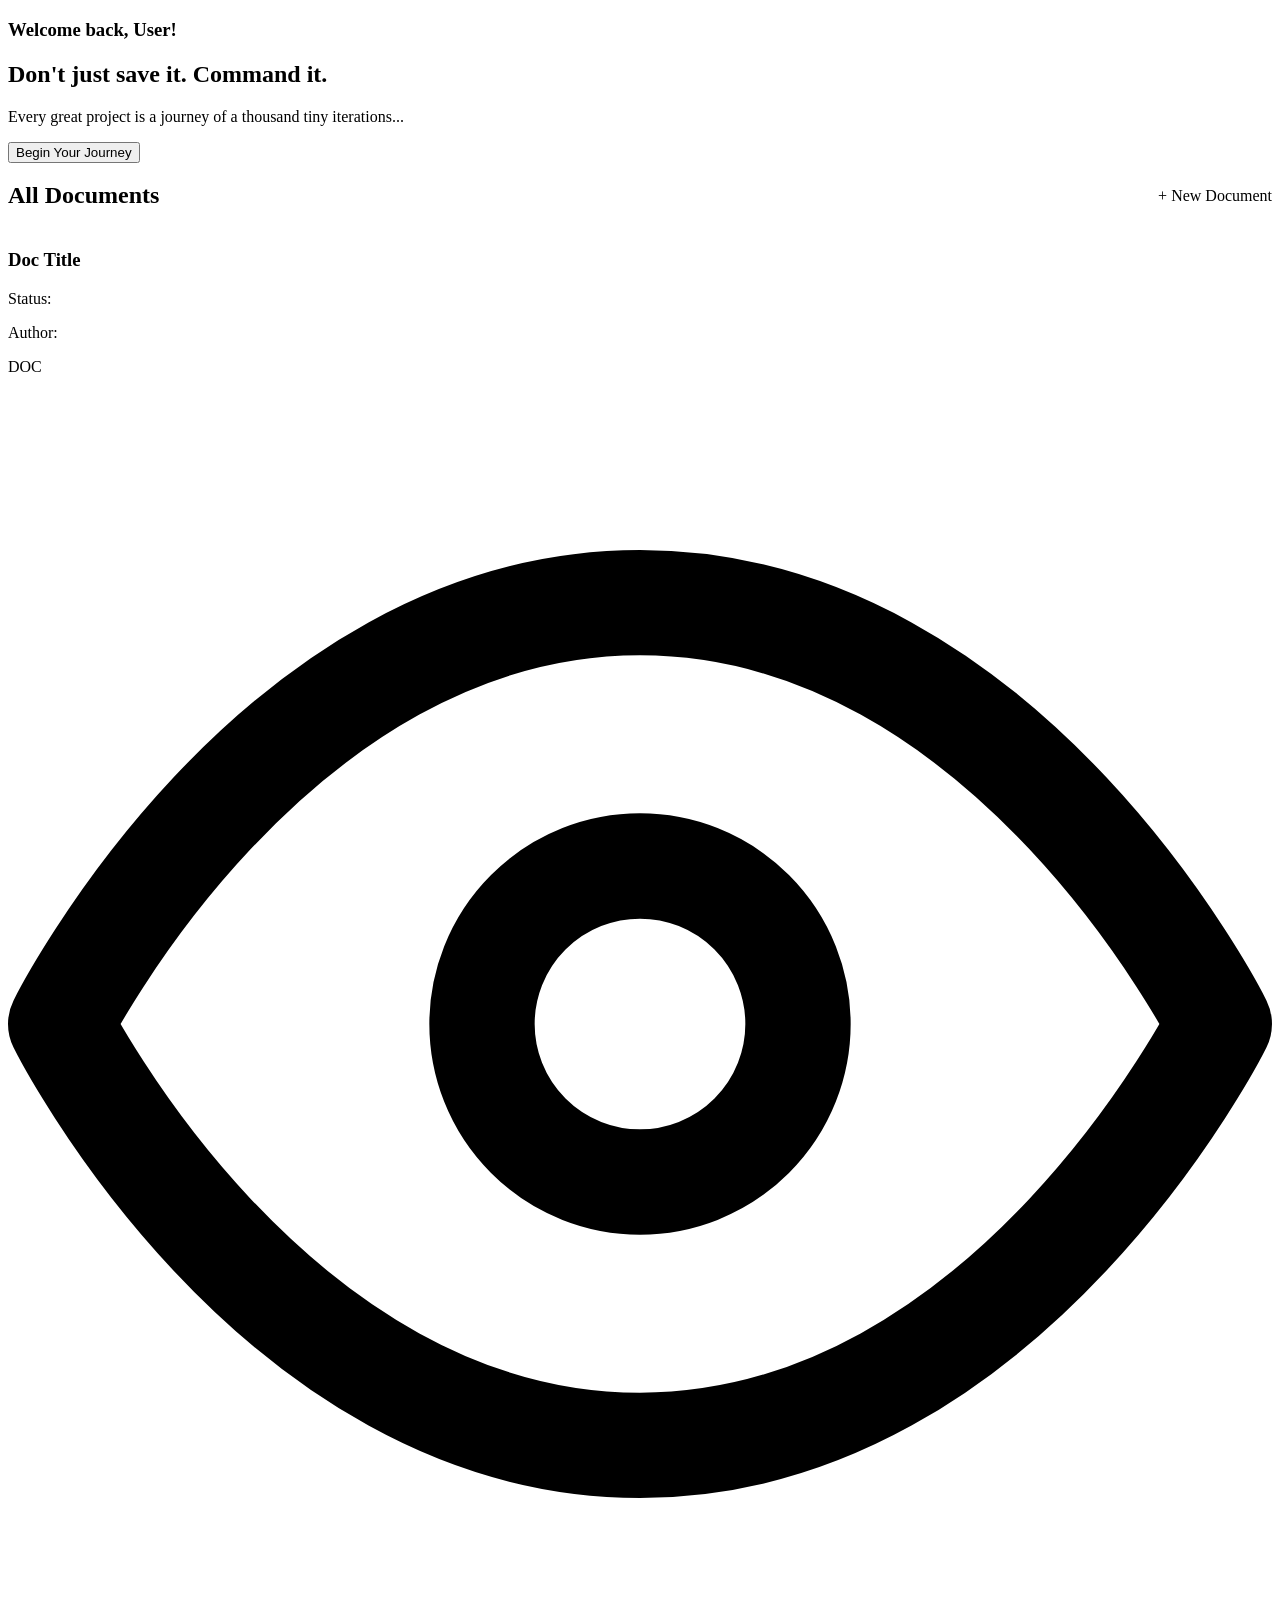
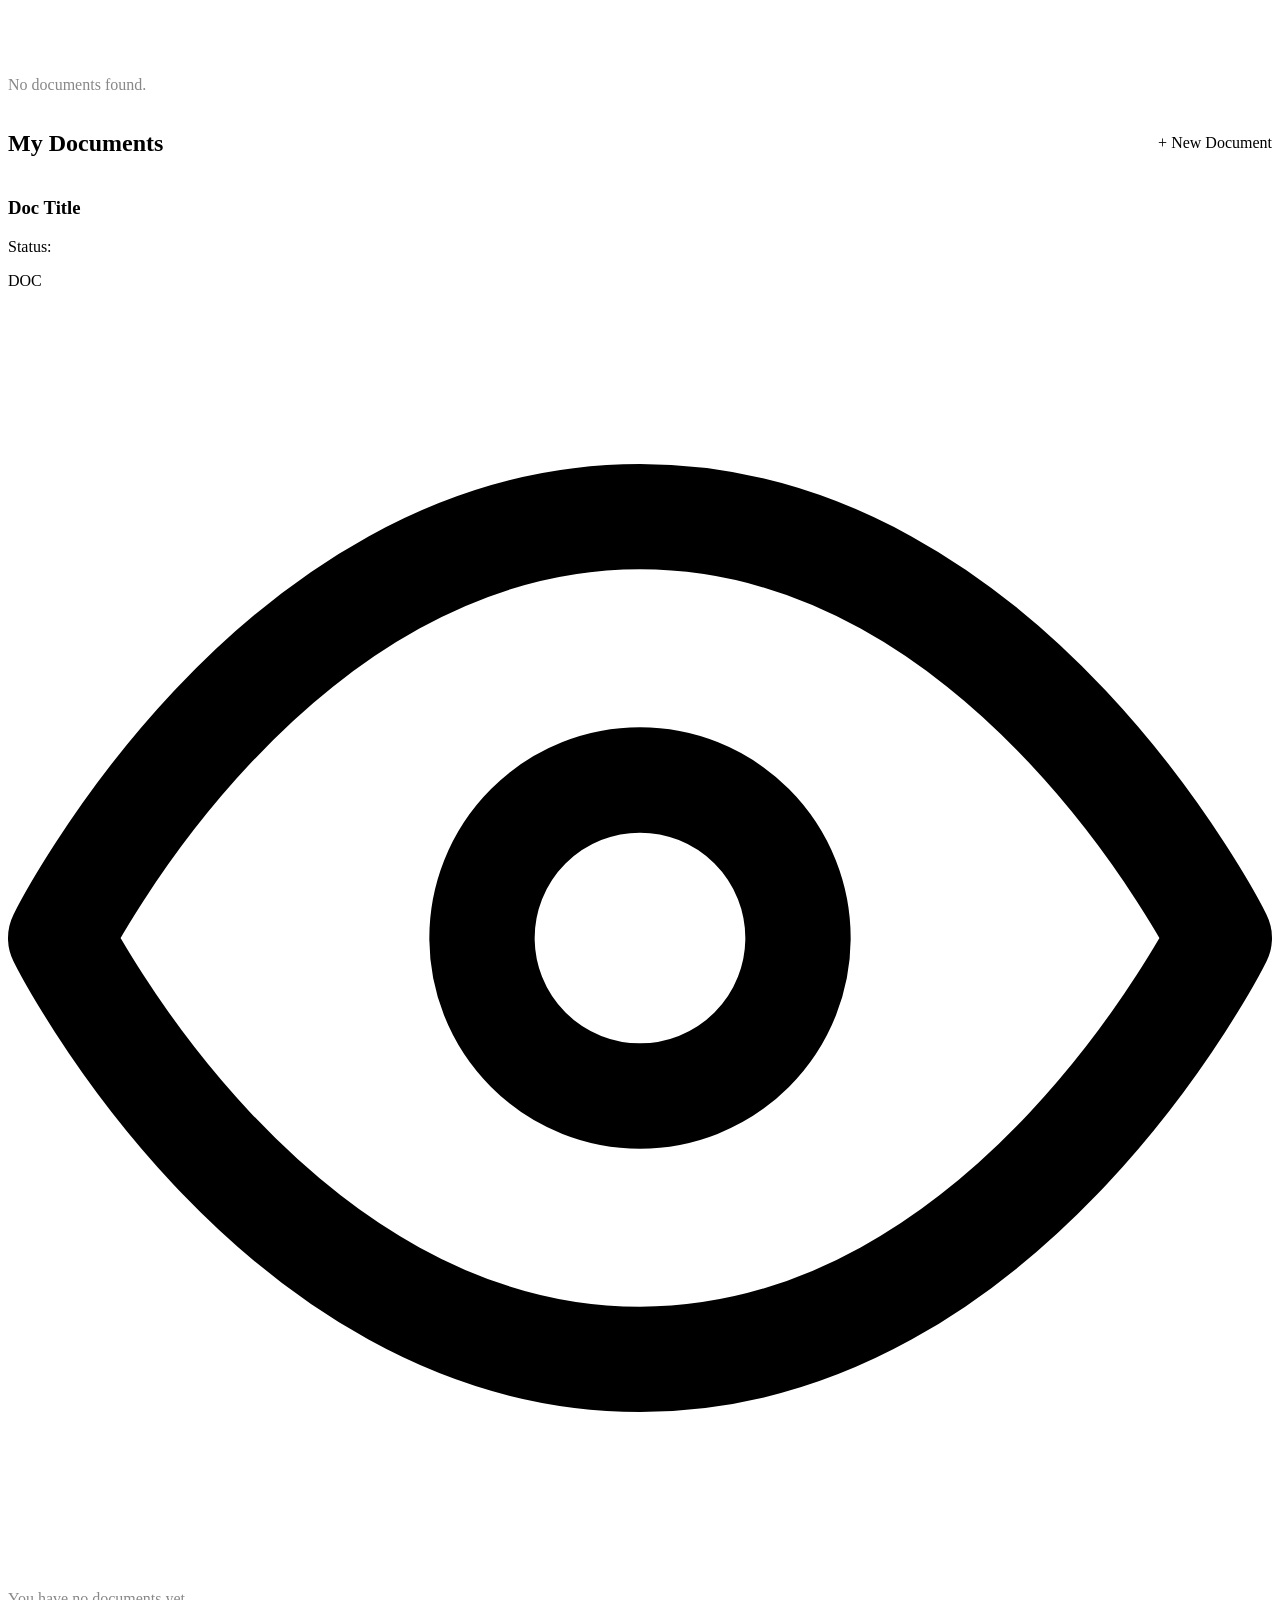
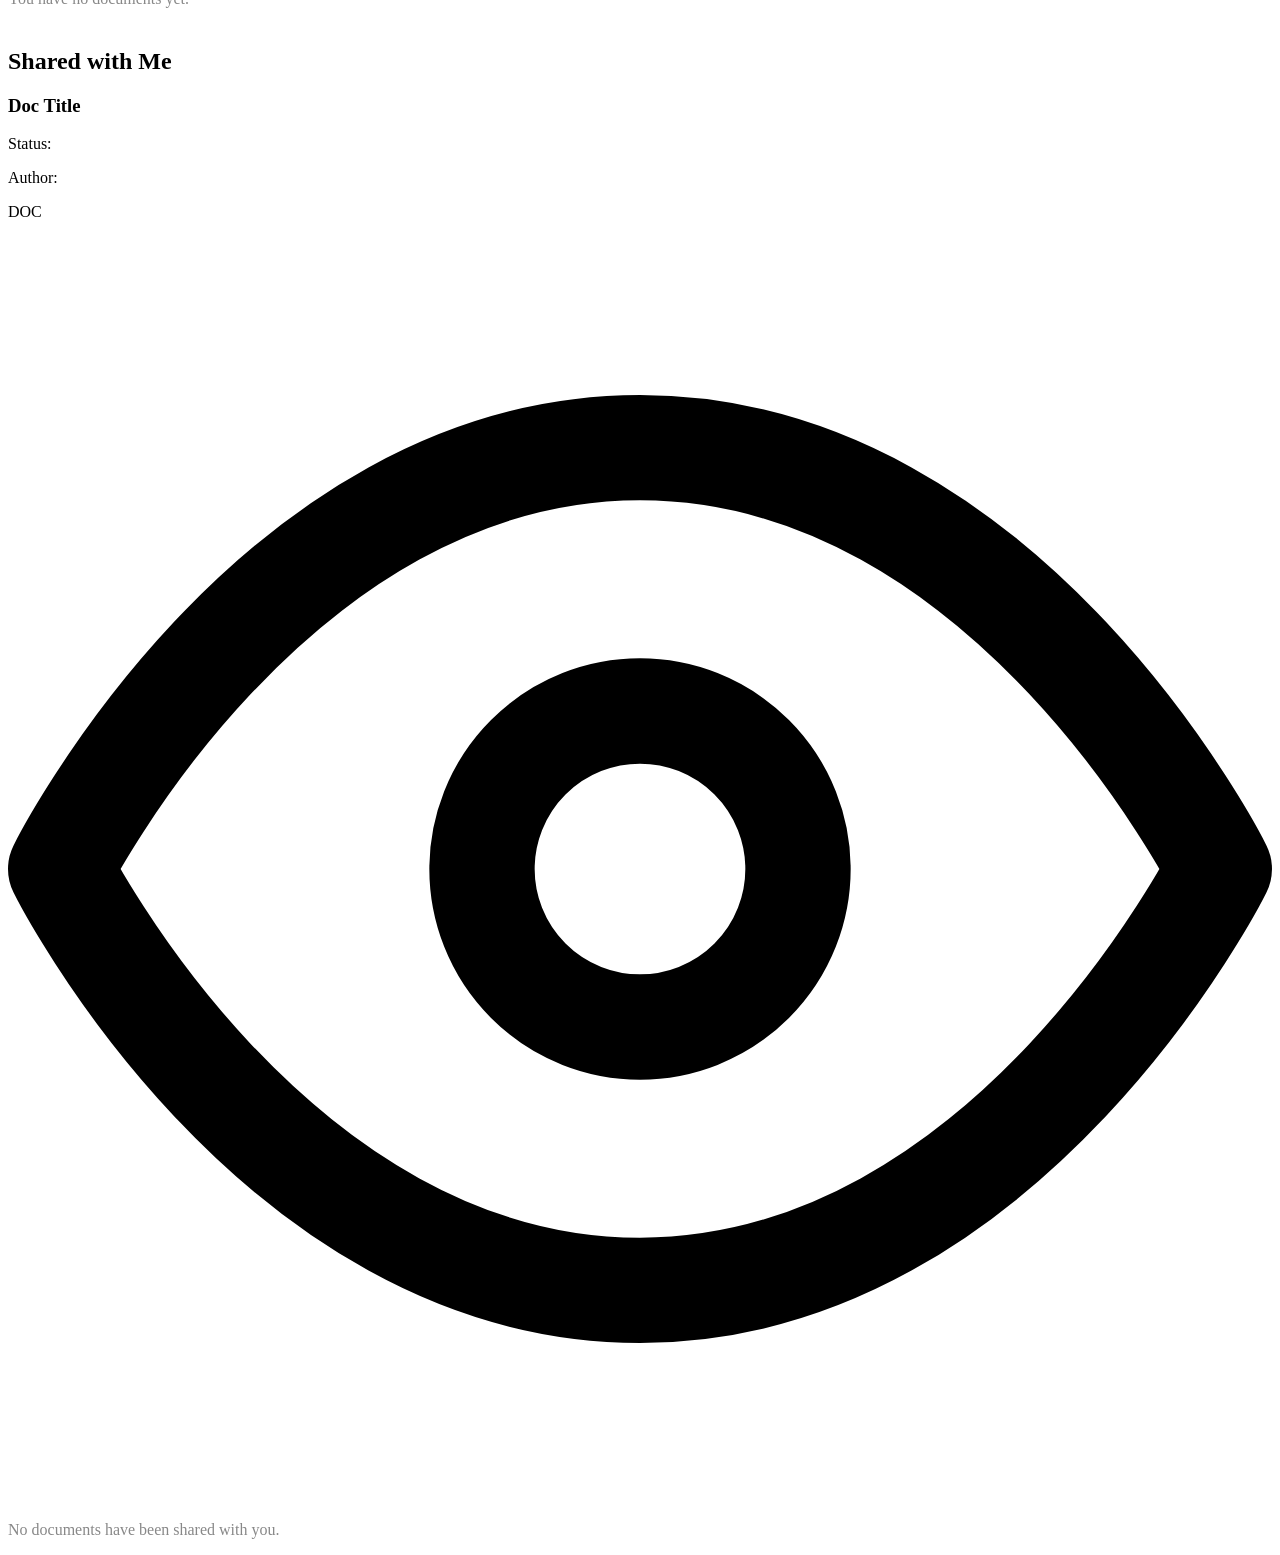
<file: src/main/resources/templates/index.html>
<!DOCTYPE html>
<html lang="en" xmlns:th="http://www.thymeleaf.org" xmlns:sec="http://www.thymeleaf.org/extras/spring-security">

<head th:replace="~{fragments/layout :: common_head('ITEAC - Home', 'style_index.css')}"></head>
<body>

<header th:replace="~{fragments/layout :: navbar}"></header>


<h3 sec:authorize="isAuthenticated()">Welcome back, <span sec:authentication="principal.username">User</span>!</h3>
<section class="about" sec:authorize="isAnonymous()">
    <div class="about-content">


        <h1>Don't just save it. Command it.</h1>


        <p>Every great project is a journey of a thousand tiny iterations...</p>
        <button onclick="goToPage()" th:data-url="@{/login}" id="loginBtn" class="cta-btn">Begin Your Journey</button>
    </div>
</section>


<section class="discovery" sec:authorize="isAuthenticated()">

    <!-- Admin / Reviewer: all documents in one list with author -->
    <div th:if="${allDocuments != null}">
        <div style="display: flex; justify-content: space-between; align-items: center; margin-bottom: 20px;">
            <h2>All Documents</h2>
            <a th:href="@{/new-document}" class="cta-btn" style="text-decoration: none;"
               sec:authorize="hasAnyAuthority('ROLE_AUTHOR','ROLE_ADMIN')">+ New Document</a>
        </div>
        <div class="card-container">
            <a th:each="doc : ${allDocuments}" th:href="@{/document/{id}(id=${doc.id})}" class="file-link">
                <div class="card">
                    <div class="card-header">
                        <h3 class="file-title" th:text="${doc.title}">Doc Title</h3>
                        <p class="file-date">Status: <span th:text="${doc.activeVersion != null ? #strings.replace(doc.activeVersion.status.name(), '_', ' ') : 'No Version'}"></span></p>
                        <p class="file-date">Author: <span th:text="${doc.activeVersion != null and doc.activeVersion.author != null ? doc.activeVersion.author.username : 'Deleted User'}"></span></p>
                    </div>
                    <div class="card-body">
                        <div class="file-preview">
                            <div class="file-icon-placeholder">DOC</div>
                        </div>
                        <p class="file-desc" th:text="${doc.activeVersion != null ? doc.activeVersion.content : ''}"></p>
                    </div>
                    <div class="card-footer">
                        <svg class="eye-icon" viewBox="0 0 24 24" fill="none" xmlns="http://www.w3.org/2000/svg">
                            <path d="M1 12s4-8 11-8 11 8 11 8-4 8-11 8-11-8-11-8z"
                                  stroke="currentColor" stroke-width="2" stroke-linecap="round" stroke-linejoin="round"/>
                            <circle cx="12" cy="12" r="3"
                                    stroke="currentColor" stroke-width="2" stroke-linecap="round" stroke-linejoin="round"/>
                        </svg>
                    </div>
                </div>
            </a>
            <p th:if="${#lists.isEmpty(allDocuments)}" style="color:#888;">No documents found.</p>
        </div>
    </div>

    <!-- Author / Reader: My Documents -->
    <div th:if="${myDocuments != null}">
        <div style="display: flex; justify-content: space-between; align-items: center; margin-bottom: 20px;">
            <h2>My Documents</h2>
            <a th:href="@{/new-document}" class="cta-btn" style="text-decoration: none;"
               sec:authorize="hasAnyAuthority('ROLE_AUTHOR','ROLE_ADMIN')">+ New Document</a>
        </div>
        <div class="card-container">
            <a th:each="doc : ${myDocuments}" th:href="@{/document/{id}(id=${doc.id})}" class="file-link">
                <div class="card">
                    <div class="card-header">
                        <h3 class="file-title" th:text="${doc.title}">Doc Title</h3>
                        <p class="file-date">Status: <span th:text="${doc.activeVersion != null ? #strings.replace(doc.activeVersion.status.name(), '_', ' ') : 'No Version'}"></span></p>
                    </div>
                    <div class="card-body">
                        <div class="file-preview">
                            <div class="file-icon-placeholder">DOC</div>
                        </div>
                        <p class="file-desc" th:text="${doc.activeVersion != null ? doc.activeVersion.content : ''}"></p>
                    </div>
                    <div class="card-footer">
                        <svg class="eye-icon" viewBox="0 0 24 24" fill="none" xmlns="http://www.w3.org/2000/svg">
                            <path d="M1 12s4-8 11-8 11 8 11 8-4 8-11 8-11-8-11-8z"
                                  stroke="currentColor" stroke-width="2" stroke-linecap="round" stroke-linejoin="round"/>
                            <circle cx="12" cy="12" r="3"
                                    stroke="currentColor" stroke-width="2" stroke-linecap="round" stroke-linejoin="round"/>
                        </svg>
                    </div>
                </div>
            </a>
            <p th:if="${#lists.isEmpty(myDocuments)}" style="color:#888;">You have no documents yet.</p>
        </div>

        <!-- Shared with Me -->
        <div style="margin-top: 40px;">
            <h2 style="margin-bottom: 20px;">Shared with Me</h2>
            <div class="card-container">
                <a th:each="doc : ${sharedDocuments}" th:href="@{/document/{id}(id=${doc.id})}" class="file-link">
                    <div class="card">
                        <div class="card-header">
                            <h3 class="file-title" th:text="${doc.title}">Doc Title</h3>
                            <p class="file-date">Status: <span th:text="${doc.activeVersion != null ? #strings.replace(doc.activeVersion.status.name(), '_', ' ') : 'No Version'}"></span></p>
                            <p class="file-date">Author: <span th:text="${doc.activeVersion != null and doc.activeVersion.author != null ? doc.activeVersion.author.username : 'Deleted User'}"></span></p>
                        </div>
                        <div class="card-body">
                            <div class="file-preview">
                                <div class="file-icon-placeholder">DOC</div>
                            </div>
                            <p class="file-desc" th:text="${doc.activeVersion != null ? doc.activeVersion.content : ''}"></p>
                        </div>
                        <div class="card-footer">
                            <svg class="eye-icon" viewBox="0 0 24 24" fill="none" xmlns="http://www.w3.org/2000/svg">
                                <path d="M1 12s4-8 11-8 11 8 11 8-4 8-11 8-11-8-11-8z"
                                      stroke="currentColor" stroke-width="2" stroke-linecap="round" stroke-linejoin="round"/>
                                <circle cx="12" cy="12" r="3"
                                        stroke="currentColor" stroke-width="2" stroke-linecap="round" stroke-linejoin="round"/>
                            </svg>
                        </div>
                    </div>
                </a>
                <p th:if="${#lists.isEmpty(sharedDocuments)}" style="color:#888;">No documents have been shared with you.</p>
            </div>
        </div>
    </div>

</section>


<footer th:replace="~{fragments/layout :: footer}"></footer>




</body>

</html>
</file>
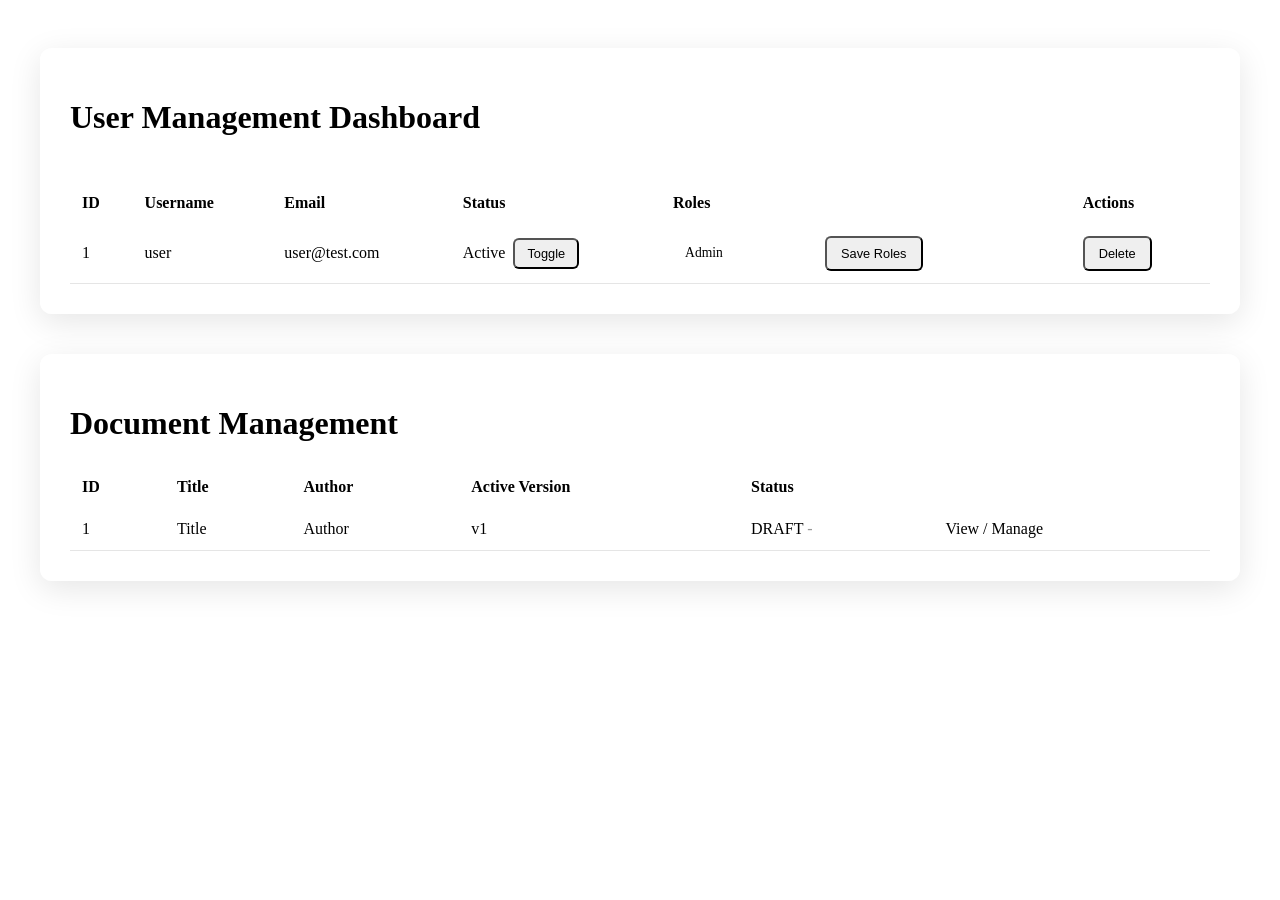
<file: src/main/resources/templates/admin_dashboard.html>
<!DOCTYPE html>
<html lang="en" xmlns:th="http://www.thymeleaf.org" xmlns:sec="http://www.thymeleaf.org/extras/spring-security">

<head th:replace="~{fragments/layout :: common_head('ITEAC - Admin Dashboard', 'style_admin.css')}"></head>

<body class="dashboard-body">

    <header th:replace="~{fragments/layout :: navbar}"></header>

    <style>
        .role-pill { position: relative; display: block; cursor: pointer; user-select: none; }
        .role-pill input[type="checkbox"] { position: absolute; opacity: 0; pointer-events: none; }
        .role-pill span {
            display: block;
            padding: 6px 12px;
            border-radius: 6px;
            font-size: 0.85rem;
            color: var(--text-color);
            transition: background-color 0.15s ease;
        }
        .role-pill:hover span { background-color: rgba(0, 0, 0, 0.06); }
        .role-pill input[type="checkbox"]:checked + span {
            background-color: rgba(0, 0, 0, 0.18);
            font-weight: 600;
        }
        .role-pill input[type="checkbox"]:focus-visible + span {
            outline: 2px solid var(--primary-color);
            outline-offset: 1px;
        }
        .dark-theme .role-pill:hover span { background-color: rgba(255, 255, 255, 0.08); }
        .dark-theme .role-pill input[type="checkbox"]:checked + span {
            background-color: rgba(0, 255, 170, 0.2);
            color: #00ffaa;
            font-weight: 600;
        }
    </style>

    <div class="admin-wrapper" style="padding: 40px 20px; max-width: 1200px; margin: 0 auto;">
        <div class="glass-card" style="padding: 30px; border-radius: 12px; background: rgba(255, 255, 255, 0.85); box-shadow: 0 8px 32px rgba(0, 0, 0, 0.1);">
            <header style="margin-bottom: 24px; display: flex; justify-content: space-between; align-items: center;">
                <h1 style="font-size: 2rem; color: var(--text-color);">User Management Dashboard</h1>
            </header>

            <div style="overflow-x: auto;">
                <table style="width: 100%; border-collapse: collapse; text-align: left;">
                    <thead>
                        <tr style="border-bottom: 2px solid var(--primary-color);">
                            <th style="padding: 12px; font-weight: bold; color: var(--text-color);">ID</th>
                            <th style="padding: 12px; font-weight: bold; color: var(--text-color);">Username</th>
                            <th style="padding: 12px; font-weight: bold; color: var(--text-color);">Email</th>
                            <th style="padding: 12px; font-weight: bold; color: var(--text-color);">Status</th>
                            <th style="padding: 12px; font-weight: bold; color: var(--text-color);">Roles</th>
                            <th style="padding: 12px; font-weight: bold; color: var(--text-color);">Actions</th>

                        </tr>
                    </thead>
                    <tbody>
                        <tr th:each="user : ${users}" style="border-bottom: 1px solid rgba(0,0,0,0.1); transition: background-color 0.2s;" onmouseover="this.style.backgroundColor='rgba(0,0,0,0.02)'" onmouseout="this.style.backgroundColor='transparent'">
                            <td style="padding: 12px; color: var(--text-color);" th:text="${user.id}">1</td>
                            <td style="padding: 12px; color: var(--text-color);" th:text="${user.username}">user</td>
                            <td style="padding: 12px; color: var(--text-color);" th:text="${user.email}">user@test.com</td>

                            <td style="padding: 12px;">
                                <form th:action="@{/admin/users/{id}/status(id=${user.id})}" method="post" style="display: flex; gap: 8px; align-items: center;">
                                    <span th:class="${user.active} ? 'status-tag active' : 'status-tag archived'" 
                                          th:text="${user.active} ? 'Active' : 'Suspended'"
                                          th:style="'padding: 4px 8px; border-radius: 4px; font-size: 0.85rem; font-weight: 600; ' + 
                                                 (${user.active} ? 'background-color: rgba(76, 175, 80, 0.2); color: #2e7d32;' : 'background-color: rgba(244, 67, 54, 0.2); color: #c62828;')">Active</span>
                                    <input type="hidden" name="active" th:value="${!user.active}">
                                    <button type="submit" class="cta-btn" style="padding: 6px 12px; font-size: 0.8rem; border-radius: 6px; cursor: pointer;">
                                        Toggle
                                    </button>
                                </form>
                            </td>

                            <td style="padding: 12px;">
                                <form th:action="@{/admin/users/{id}/roles(id=${user.id})}" method="post" style="display: flex; gap: 12px; align-items: center;">
                                    <div style="display: flex; flex-direction: column; gap: 4px; min-width: 140px;">
                                        <label th:each="r : ${roles}" class="role-pill">
                                            <input type="checkbox" name="roleNames"
                                                   th:value="${r.name}"
                                                   th:checked="${user.roles.contains(r.name)}">
                                            <span th:text="${#strings.capitalize(#strings.toLowerCase(#strings.replace(r.name, 'ROLE_', '')))}">Admin</span>
                                        </label>
                                    </div>
                                    <button type="submit" class="cta-btn" style="padding: 8px 14px; font-size: 0.8rem; border-radius: 6px; cursor: pointer;">
                                        Save Roles
                                    </button>
                                </form>
                            </td>

                            <td style="padding: 12px;">
                                <form th:action="@{/admin/users/{id}/delete(id=${user.id})}" method="post" style="display: flex; gap: 12px; align-items: center;"
                                sec:authorize="hasAnyAuthority('ROLE_ADMIN', 'ROLE_AUTHOR')";
                                onsubmit="return confirm('Are you sure you want to delete this document?');">
                                    <button type="submit" class="cta-btn" style="padding: 8px 14px; font-size: 0.8rem; border-radius: 6px; cursor: pointer;">
                                        Delete
                                    </button>
                                </form>

                            </td>
                        </tr>
                    </tbody>
                </table>
            </div>

        </div>
    </div>

    <!-- Document Management Section -->
    <div class="admin-wrapper" style="padding: 0 20px 40px; max-width: 1200px; margin: 0 auto;">
        <div class="glass-card" style="padding: 30px; border-radius: 12px; background: rgba(255, 255, 255, 0.85); box-shadow: 0 8px 32px rgba(0, 0, 0, 0.1);">
            <header style="margin-bottom: 24px;">
                <h1 style="font-size: 2rem; color: var(--text-color);">Document Management</h1>
            </header>

            <div style="overflow-x: auto;">
                <table style="width: 100%; border-collapse: collapse; text-align: left;">
                    <thead>
                        <tr style="border-bottom: 2px solid var(--primary-color);">
                            <th style="padding: 12px; font-weight: bold; color: var(--text-color);">ID</th>
                            <th style="padding: 12px; font-weight: bold; color: var(--text-color);">Title</th>
                            <th style="padding: 12px; font-weight: bold; color: var(--text-color);">Author</th>
                            <th style="padding: 12px; font-weight: bold; color: var(--text-color);">Active Version</th>
                            <th style="padding: 12px; font-weight: bold; color: var(--text-color);">Status</th>
                        </tr>
                    </thead>
                    <tbody>
                        <tr th:each="doc : ${documents}" style="border-bottom: 1px solid rgba(0,0,0,0.1); transition: background-color 0.2s;" onmouseover="this.style.backgroundColor='rgba(0,0,0,0.02)'" onmouseout="this.style.backgroundColor='transparent'">
                            <td style="padding: 12px; color: var(--text-color);" th:text="${doc.id}">1</td>
                            <td style="padding: 12px; color: var(--text-color);" th:text="${doc.title}">Title</td>
                            <td style="padding: 12px; color: var(--text-color);" th:text="${doc.activeVersion?.author?.username ?: 'Deleted User'}">Author</td>
                            <td style="padding: 12px; color: var(--text-color);" th:text="${doc.activeVersion != null ? 'v' + doc.activeVersion.versionNumber : '-'}">v1</td>
                            <td style="padding: 12px;">
                                <span th:if="${doc.activeVersion != null}"
                                      th:class="'status-tag '
                                          + (${doc.activeVersion.status.name() == 'DRAFT'} ? 'status-draft' : '')
                                          + (${doc.activeVersion.status.name() == 'PENDING_REVIEW'} ? 'status-pending' : '')
                                          + (${doc.activeVersion.status.name() == 'APPROVED'} ? 'status-approved' : '')
                                          + (${doc.activeVersion.status.name() == 'REJECTED'} ? 'status-rejected' : '')"
                                      th:text="${#strings.replace(doc.activeVersion.status.name(), '_', ' ')}">DRAFT</span>
                                <span th:if="${doc.activeVersion == null}" style="color: #999;">-</span>
                            </td>
                            <td style="padding: 12px;">
                                <a th:href="@{/document/{id}(id=${doc.id})}" class="action-btn primary" style="text-decoration: none; display: inline-block;">View / Manage</a>
                            </td>
                        </tr>
                    </tbody>
                </table>
            </div>
        </div>
    </div>

    <footer th:replace="~{fragments/layout :: footer}"></footer>

</body>


</html>
</file>
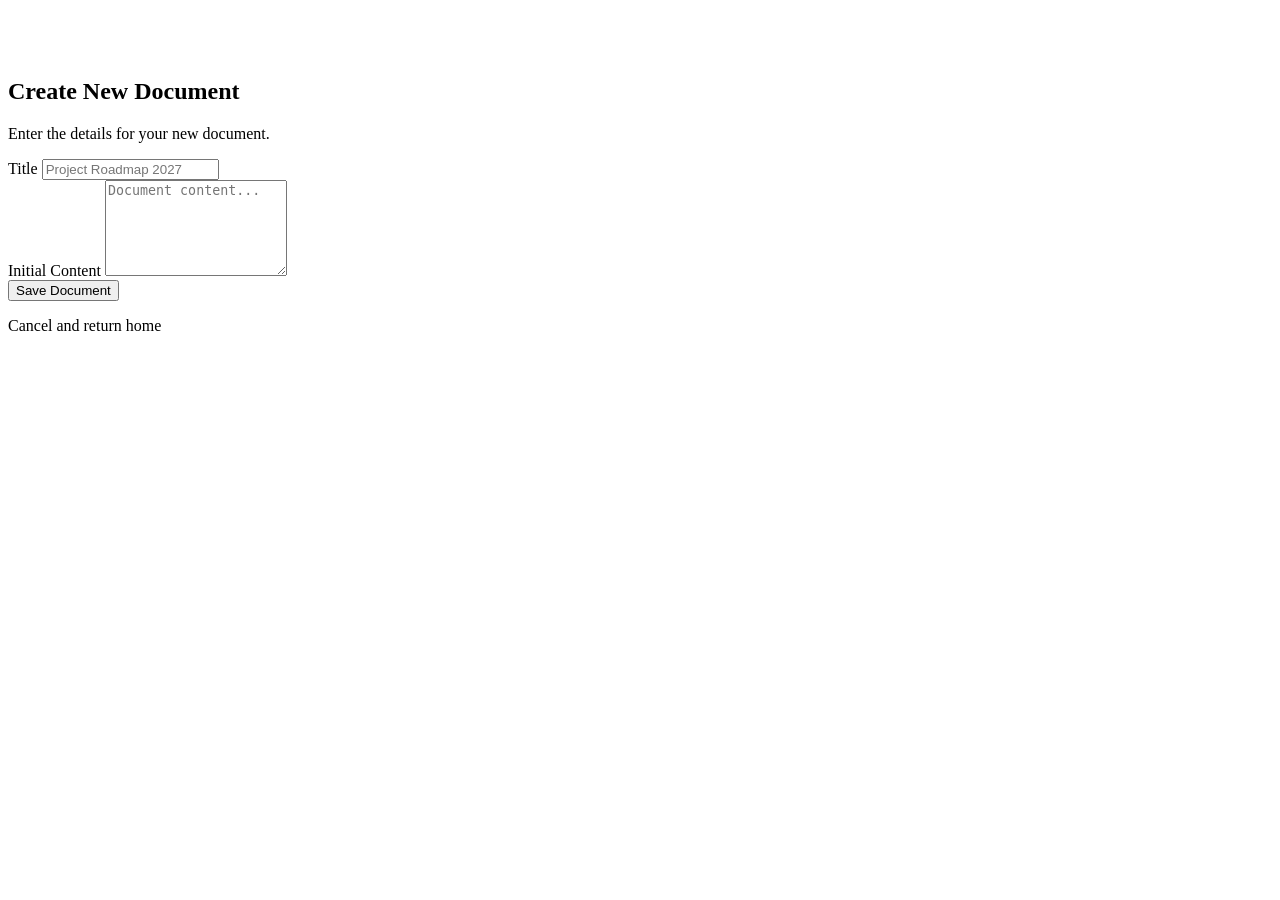
<file: src/main/resources/templates/document_creation.html>
<!DOCTYPE html>
<html lang="en" xmlns:th="http://www.thymeleaf.org" xmlns:sec="http://www.thymeleaf.org/extras/spring-security">

<head th:replace="~{fragments/layout :: common_head('ITEAC - Document', 'style_login_register.css')}"></head>
<body>


<header th:replace="~{fragments/layout :: navbar}"></header>


<div class="login-wrapper">
    <div class="login-container" style="width: 50%; padding-top: 50px;">
        <div class="shared-card">
            <div class="form-content-area" style="width: 100%;">
                <form th:action="@{/document/new}" method="post" class="form-section">
                    <h2>Create New Document</h2>
                    <p>Enter the details for your new document.</p>
                    <div class="input-group">
                        <label>Title</label>
                        <input type="text" name="title" placeholder="Project Roadmap 2027" required>
                    </div>
                    <div class="input-group">
                        <label>Initial Content</label>
                        <textarea name="content" rows="6" placeholder="Document content..." required></textarea>
                    </div>
                    <button type="submit" class="login-submit">Save Document</button>
                    <p class="switch-text"><a th:href="@{/}" style="color:var(--text-color);">Cancel and return home</a>
                    </p>
                </form>
            </div>
        </div>
    </div>
</div>


<footer th:replace="~{fragments/layout :: footer}"></footer>


</body>

</html>
</file>
